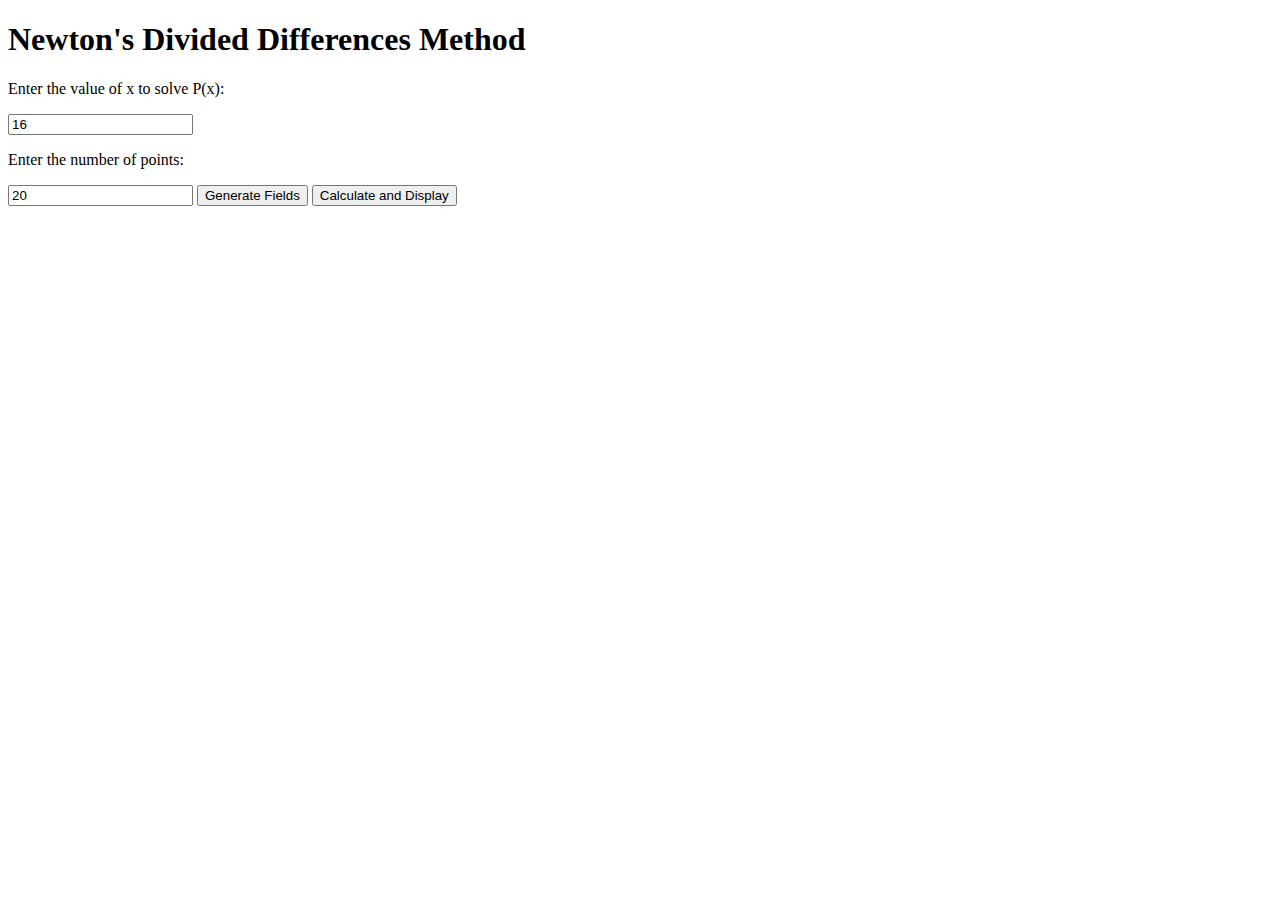
<file: index.html>
<!DOCTYPE html>
<html>
  <head>
    <meta charset="utf-8">
    <title>Newton's Divided Differences Method</title>
  </head>
  <body>
    <h1>Newton's Divided Differences Method</h1>
    
    <p>Enter the value of x to solve P(x):</p>
    <input type="number" id="xValue" value="16" step="any">
    
    <p>Enter the number of points:</p>
    <input type="number" id="pointsCount" value="20" min="2" step="1">
    
    <button onclick="generateFields()">Generate Fields</button>
    <button onclick="calculateAndDisplay()">Calculate and Display</button>
    
    <div id="pointsContainer"></div>
    
    <p id="result"></p>
    
    <p id="polynomial"></p>
    
    
    <script>
      // Pre-defined values for x and y
      let xValues = [1, 2, 3, 4, 5, 6, 7, 8, 9, 10, 11, 12, 13, 14, 15, 16, 17, 18, 19, 20];
      let yValues = [5, 10, 15, 20, 25, 30, 35, 40, 45, 50, 55, 60, 65, 70, 75, 80, 85, 90, 95, 100];
      
      function generateFields() {
        // Clear the pointsContainer
        let pointsContainer = document.getElementById("pointsContainer");
        pointsContainer.innerHTML = "";
      
        // Get the number of points from the input field
        let pointsCount = parseInt(document.getElementById("pointsCount").value.trim());
      
        // Create input fields for each point
        for (let i = 1; i <= pointsCount; i++) {
          let pointDiv = document.createElement("div");
          pointDiv.innerHTML = `
            Point ${i}: x = <input type="number" id="x${i}" step="any" value="${xValues[i-1]}">
            y = <input type="number" id="y${i}" step="any" value="${yValues[i-1]}">
          `;
          pointsContainer.appendChild(pointDiv);
        }
      }
      
      function calculate() {
        // Get the data points from the input fields
        let pointsCount = parseInt(document.getElementById("pointsCount").value.trim());
        let xArr = [], yArr = [];
        for (let i = 1; i <= pointsCount; i++) {
          let x = parseFloat(document.getElementById("x" + i).value.trim());
          let y = parseFloat(document.getElementById("y" + i).value.trim());
          xArr.push(x);
          yArr.push(y);
        }
      
        // Get the value of x to solve P(x)
        let xValue = parseFloat(document.getElementById("xValue").value.trim());
      
        // Calculate the divided differences
        let p = fArr[n-1];
    for (let i = n-2; i >= 0; i--) {
      p = fArr[i] + (xValue - xArr[i]) * p;
    }
  
    // Display the result
    document.getElementById("result").innerHTML = "P(" + xValue + ") = " + p;
    displayPolynomial(xArr, fArr);
  }
  
  function displayPolynomial(xArr, fArr) {
    let polyStr = "P(x) = ";
    let n = xArr.length;
    for (let i = 0; i < n; i++) {
      let term = "";
      if (i > 0) {
        term += "(x - " + xArr[i-1] + ")";
      }
      if (i < n-1) {
        term += " * ";
      }
      polyStr += fArr[i].toFixed(2) + term;
    }
    document.getElementById("polynomial").innerHTML = polyStr;
  }

  function calculateAndDisplay() {
  calculate();
  displayPolynomial(xArr, fArr);
}

  </script>
</file>
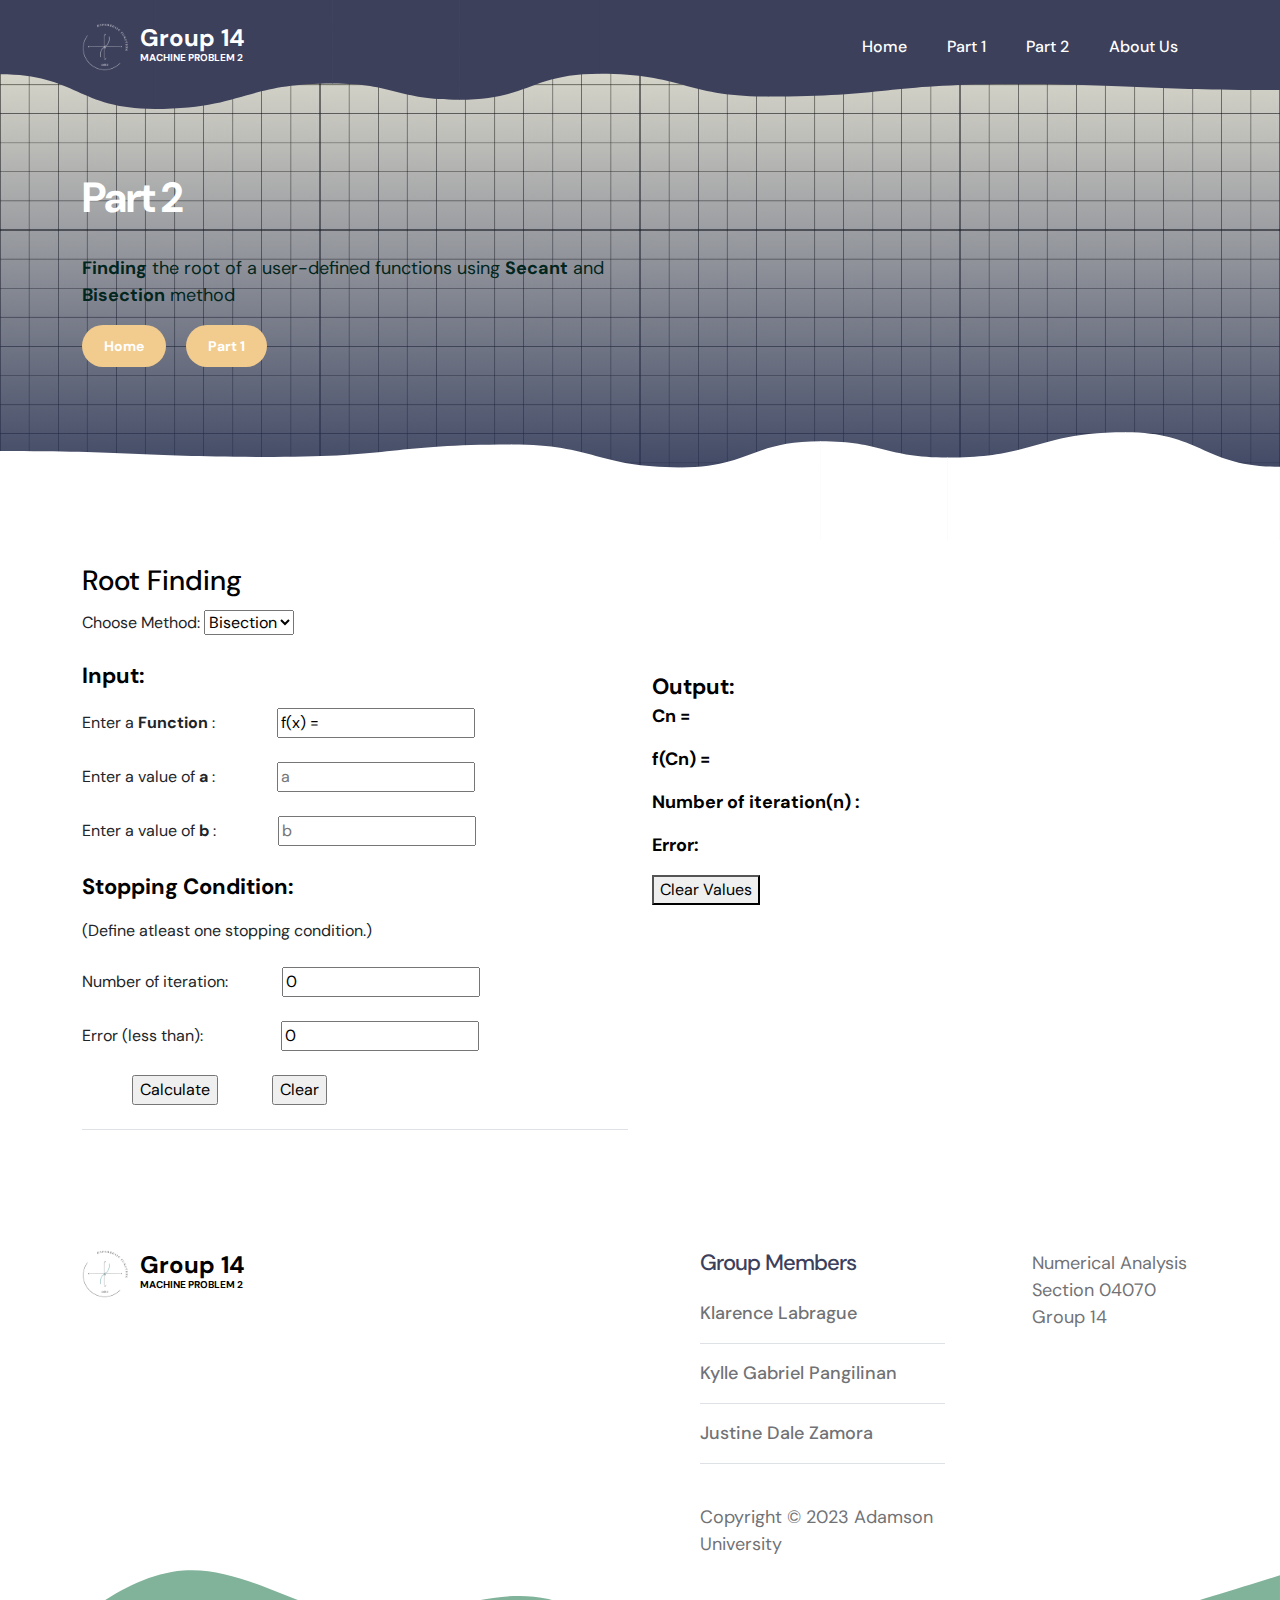
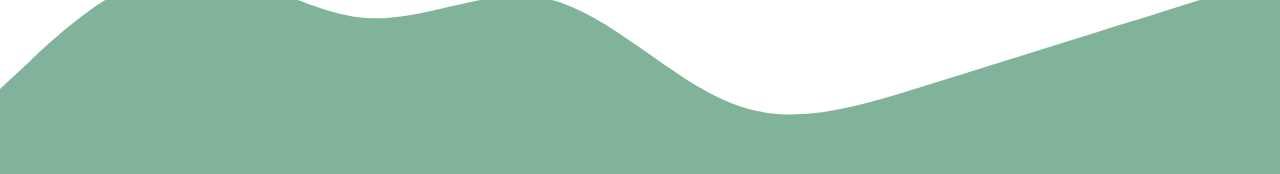
<file: part2.html>
<!doctype html>
<html lang="en">
    <head>
        <meta charset="utf-8">
        <meta name="viewport" content="width=device-width, initial-scale=1">
        <meta name="description" content="">
        <meta name="author" content="">

        <title>Part 2 | Machine Problem 2</title>
        <!-- CSS FILES -->                
        <link rel="preconnect" href="https://fonts.googleapis.com">

        <link rel="preconnect" href="https://fonts.gstatic.com" crossorigin>

        <link href="https://fonts.googleapis.com/css2?family=DM+Sans:ital,wght@0,400;0,500;0,700;1,400&display=swap" rel="stylesheet">

        <link href="css/bootstrap.min.css" rel="stylesheet">

        <link href="css/bootstrap-icons.css" rel="stylesheet">

        <link href="css/machineproblem.css" rel="stylesheet">
        
    </head>
    
    <body>
        <main>
            <nav class="navbar navbar-expand-lg">                
                <div class="container">
                    <a class="navbar-brand d-flex align-items-center" href="index.html">
                        <img src="images/logo.png" class="navbar-brand-image img-fluid" alt="Tiya Golf Club">
                        <span class="navbar-brand-text">
                            Group 14
                            <small>Machine Problem 2</small>
                        </span>
                    </a>

                    
                    <button class="navbar-toggler" type="button" data-bs-toggle="collapse" data-bs-target="#navbarNav" aria-controls="navbarNav" aria-expanded="false" aria-label="Toggle navigation">
                        <span class="navbar-toggler-icon"></span>
                    </button>
    
                    <div class="collapse navbar-collapse" id="navbarNav">
                        <ul class="navbar-nav ms-lg-auto">
                            <li class="nav-item">
                                <a class="nav-link" href="index.html#section_1">Home</a>
                            </li>
    
                            <li class="nav-item">
                                <a class="nav-link" href="part1.html">Part 1</a>
                            </li>

                            <li class="nav-item">
                                <a class="nav-link" href="part2.html">Part 2</a>
                            </li>

                            <li class="nav-item">
                                <a class="nav-link" href="index.html#section_4">About Us</a>
                            </li>

                        </ul>

                    </div>
                </div>
            </nav>
            

            <section class="hero-section hero-50 d-flex justify-content-center align-items-center" id="section_1">

                <div class="section-overlay"></div>

                <svg viewBox="0 0 1962 178" xmlns="http://www.w3.org/2000/svg" xmlns:xlink="http://www.w3.org/1999/xlink"><path fill="#3D405B" d="M 0 114 C 118.5 114 118.5 167 237 167 L 237 167 L 237 0 L 0 0 Z" stroke-width="0"></path> <path fill="#3D405B" d="M 236 167 C 373 167 373 128 510 128 L 510 128 L 510 0 L 236 0 Z" stroke-width="0"></path> <path fill="#3D405B" d="M 509 128 C 607 128 607 153 705 153 L 705 153 L 705 0 L 509 0 Z" stroke-width="0"></path><path fill="#3D405B" d="M 704 153 C 812 153 812 113 920 113 L 920 113 L 920 0 L 704 0 Z" stroke-width="0"></path><path fill="#3D405B" d="M 919 113 C 1048.5 113 1048.5 148 1178 148 L 1178 148 L 1178 0 L 919 0 Z" stroke-width="0"></path><path fill="#3D405B" d="M 1177 148 C 1359.5 148 1359.5 129 1542 129 L 1542 129 L 1542 0 L 1177 0 Z" stroke-width="0"></path><path fill="#3D405B" d="M 1541 129 C 1751.5 129 1751.5 138 1962 138 L 1962 138 L 1962 0 L 1541 0 Z" stroke-width="0"></path></svg>

                <div class="container">
                    <div class="row">

                        <div class="col-lg-6 col-12">

                            <h1 class="text-white mb-4 pb-2">Part 2</h1>
                            <p style=" color: rgb(2, 38, 30);"><strong>Finding</strong> the root of a user-defined functions using <strong>Secant</strong> and <strong>Bisection</strong> method</p>
                            <a href="index.html" class="btn custom-btn smoothscroll me-3">Home</a>
                            <a href="part1.html" class="btn custom-btn smoothscroll me-3 button">Part 1</a>
                        </div>
                        

                    </div>
                </div>

                <svg viewBox="0 0 1962 178" xmlns="http://www.w3.org/2000/svg" xmlns:xlink="http://www.w3.org/1999/xlink"><path fill="#ffffff" d="M 0 114 C 118.5 114 118.5 167 237 167 L 237 167 L 237 0 L 0 0 Z" stroke-width="0"></path> <path fill="#ffffff" d="M 236 167 C 373 167 373 128 510 128 L 510 128 L 510 0 L 236 0 Z" stroke-width="0"></path> <path fill="#ffffff" d="M 509 128 C 607 128 607 153 705 153 L 705 153 L 705 0 L 509 0 Z" stroke-width="0"></path><path fill="#ffffff" d="M 704 153 C 812 153 812 113 920 113 L 920 113 L 920 0 L 704 0 Z" stroke-width="0"></path><path fill="#ffffff" d="M 919 113 C 1048.5 113 1048.5 148 1178 148 L 1178 148 L 1178 0 L 919 0 Z" stroke-width="0"></path><path fill="#ffffff" d="M 1177 148 C 1359.5 148 1359.5 129 1542 129 L 1542 129 L 1542 0 L 1177 0 Z" stroke-width="0"></path><path fill="#ffffff" d="M 1541 129 C 1751.5 129 1751.5 138 1962 138 L 1962 138 L 1962 0 L 1541 0 Z" stroke-width="0"></path></svg>
            </section>


            <section class="events-section section-padding" id="section_2">
                <div class="container">
                    <div class="row">
                        <div class="col-lg-6 col-12 mb-5 mb-lg-0">
                            <div class="custom-block-image-wrap">
                                
                            </div>

                            <div class="custom-block-info">
                                <a href="event-detail.html" class="events-title mb-2 highlight">Root Finding</a>
                                <br/> 

                                <label for="change">Choose Method:</label>

                                    <select name="change" id="change">
                                    <option value="bisection">Bisection</option>
                                    <option value="secant">Secant</option>
                                    </select>
                                <br/>
                                <br/>
                                <p class="input bigger-text highlight"> Input:</p>
                                <form action="/action_page.php">
                                    Enter a <span id="textFunction"> Function </span>: &nbsp
                                    <input type="text" id="functioninput" class="input-field" name="functioninput" value="f(x) = " placeholder="f(x) = "><br><br>
                                    Enter a value of <span id="textA"> a </span>: &nbsp
                                    <input type="text" id="ainput" class="input-field" name="ainput" onkeypress="return inputNumber(event)" placeholder="a"><br><br>
                                    Enter a value of <span id="textB"> b </span>: &nbsp
                                    <input type="text" id="binput" class="input-field" name="binput" onkeypress="return inputNumber(event)" placeholder="b"><br><br>

                                    <p class="bigger-text highlight">Stopping Condition: </p>
                                    (Define atleast one stopping condition.) <br><br>
                                    Number of iteration:
                                    <input type="text" id="iteration" class="input-field" name="iteration" onkeypress="return inputNumber(event)" value="0" placeholder="n"><br><br>
                                    Error (less than): &nbsp &nbsp &nbsp
                                    <input type="text" id="error" class="input-field" name="error" onkeypress="return inputNumber(event)" value="0" placeholder="ϵ"><br><br>
                                    <input type="button" class="input-field" value="Calculate" onclick="Calculate()">
                                    <input type="button" class="input-field" value="Clear" onclick="Reset()">
                                  </form>

                                <div class="border-top mt-4 pt-3">
                                    <div class="d-flex flex-wrap align-items-center mb-1">                   
                                    </div>
                                    <div class="d-flex flex-wrap align-items-center">   
                                    </div>
                                </div>
                            </div>
                        </div>

                        <div class="col-lg-6 col-12">
                            <div class="custom-block-info">
                                <br/>
                                <br/>
                                <br/>
                                <br/>
                                <br/>
                                <a href="event-detail.html" class="bigger-text highlight">Output:</a>
                                <br/>
                                <p id="valueC" class="output highlight">Cn = </p>
                                <p id="outputFunction" class="output highlight">f(Cn) = </p> 
                                <p id="valueN" class="output highlight">Number of iteration(n) : </p>
                                <p id="valueE" class="output highlight">Error: </p>
                                <button onclick="clearValues()">Clear Values</button>

                            </div>
                        </div>

                    </div>
                </div>
            </section>
        </main>

        <footer class="site-footer">
            <div class="container">
                <div class="row">
                    <div class="col-lg-6 col-12 me-auto mb-5 mb-lg-0">
                        <a class="navbar-brand d-flex align-items-center" href="index.html">
                            <img src="images/logo.png" class="navbar-brand-image img-fluid" alt="">
                            <span class="navbar-brand-text">
                                Group 14
                                <small>Machine Problem 2</small>
                            </span>
                        </a>
                    </div>
                    <!-- Group Member Names -->
                    <div class="col-lg-3 col-12">
                        <h5 class="site-footer-title mb-4">Group Members</h5>

                        <p class="d-flex border-bottom pb-3 mb-3 me-lg-3">
                            <span>Klarence Labrague</span>
                        </p>
                        <p class="d-flex border-bottom pb-3 mb-3 me-lg-3">
                            <span>Kylle Gabriel Pangilinan</span>
                        </p>
                        <p class="d-flex border-bottom pb-3 mb-3 me-lg-3">
                            <span>Justine Dale Zamora</span>
                        </p>
                        <br>
                        <p class="copyright-text">Copyright © 2023 Adamson University  </p>
                    </div>
                        <div class="col-lg-2 col-12 ms-auto">
                            <p class="copyright-text"> Numerical Analysis <a rel="nofollow"  target="_blank">Section 04070 <br> Group 14</a></p>
                        </div>
                </div>
            </div>
            <svg xmlns="http://www.w3.org/2000/svg" viewBox="0 0 1440 320"><path fill="#81B29A" fill-opacity="1" d="M0,224L34.3,192C68.6,160,137,96,206,90.7C274.3,85,343,139,411,144C480,149,549,107,617,122.7C685.7,139,754,213,823,240C891.4,267,960,245,1029,224C1097.1,203,1166,181,1234,160C1302.9,139,1371,117,1406,106.7L1440,96L1440,320L1405.7,320C1371.4,320,1303,320,1234,320C1165.7,320,1097,320,1029,320C960,320,891,320,823,320C754.3,320,686,320,617,320C548.6,320,480,320,411,320C342.9,320,274,320,206,320C137.1,320,69,320,34,320L0,320Z"></path></svg>
        </footer>

        <!-- JAVASCRIPT FILES -->
        <script src="js/jquery.min.js"></script>
        <script src="js/bootstrap.bundle.min.js"></script>
        <script src="js/jquery.sticky.js"></script>
        <script src="js/custom.js"></script>
        <script src="js/math.js" type="text/javascript"></script>
        <script src="part2.js" type="text/javascript"></script>
    </body>
</html>
</file>
<file: css/machineproblem.css>
/*---------------------------------------
  CUSTOM PROPERTIES ( VARIABLES )             
-----------------------------------------*/
:root {
  --white-color:                  #ffffff;
  --primary-color:                #81B29A;
  --secondary-color:              #3D405B;
  --section-bg-color:             #F4F1DE;
  --custom-btn-bg-color:          #F2CC8F;
  --custom-btn-bg-hover-color:    #E07A5F;
  --dark-color:                   #000000;
  --p-color:                      #717275;
  --link-hover-color:             #F2CC8F;

  --body-font-family:             'DM Sans', sans-serif;

  --h1-font-size:                 42px;
  --h2-font-size:                 36px;
  --h3-font-size:                 28px;
  --h4-font-size:                 24px;
  --h5-font-size:                 22px;
  --h6-font-size:                 20px;
  --p-font-size:                  18px;
  --menu-font-size:               16px;
  --btn-font-size:                14px;

  --border-radius-large:          100px;
  --border-radius-medium:         20px;
  --border-radius-small:          10px;

  --font-weight-normal:           400;
  --font-weight-medium:           500;
  --font-weight-bold:             700;
}

body {
  background-color: var(--white-color);
  font-family: var(--body-font-family); 
}


/*---------------------------------------
  TYPOGRAPHY               
-----------------------------------------*/

h2,
h3,
h4,
h5,
h6 {
  color: var(--dark-color);
}

h1,
h2,
h3,
h4,
h5,
h6 {
  font-weight: var(--font-weight-medium);
  letter-spacing: -1px;
}

h1 {
  font-size: var(--h1-font-size);
  font-weight: var(--font-weight-bold);
}

h2 {
  font-size: var(--h2-font-size);
  font-weight: var(--font-weight-bold);
}

h3 {
  font-size: var(--h3-font-size);
}

h4 {
  font-size: var(--h4-font-size);
}

h5 {
  font-size: var(--h5-font-size);
}

h6 {
  font-size: var(--h6-font-size);
}

p {
  color: var(--p-color);
  font-size: var(--p-font-size);
  font-weight: var(--font-weight-normal);
}

ul li {
  color: var(--p-color);
  font-size: var(--p-font-size);
  font-weight: var(--font-weight-normal);
}
/*--------------------------------------*/
a, 
button {
  touch-action: manipulation;
  transition: all 0.3s;
}

a {
  display: inline-block;
  color: var(--secondary-color);
  text-decoration: none;
}

a:hover {
  color: var(--link-hover-color);
}

b,
strong {
  font-weight: var(--font-weight-bold);
}

.input .output{
  color: black;
}

.input-field{
  margin-left: 50px;
}

.highlight{
  color: black;
}

.button{
}

#outputWithDec{
  color: black;
  font-weight: bolder;
}

.output{
  color: black;
}

.highlight{
  font-weight: bold;
}

/*--------------------------------------*/

span{
  font-weight: bold;
}

.bigger-text{
  font-size: 22px;
}
























/*---------------------------------------
  SECTION               
-----------------------------------------*/
.section-bg {
  background-color: var(--section-bg-color);
}

.section-padding {
  padding-top: 100px;
  padding-bottom: 100px;
}

.section-overlay {
  content: "";
  background: rgba(0, 0, 0, 0) linear-gradient(rgba(39, 48, 83, 0.01) 0%, rgb(39, 48, 83) 100%) repeat scroll 0% 0%;
  position: absolute;
  top: 0;
  right: 0;
  bottom: 0;
  left: 0;
}

::selection {
  background-color: var(--primary-color);
  color: var(--white-color);
}


/*---------------------------------------
  ANIMATED HEADLINE               
-----------------------------------------*/
.cd-words-wrapper {
  display: inline-block;
  position: relative;
  text-align: left;
}

.cd-words-wrapper b {
  color: var(--link-hover-color);
  display: inline-block;
  position: absolute;
  white-space: nowrap;
  left: 0;
  top: 0;
}

.cd-words-wrapper b.is-visible {
  position: relative;
}

.no-js .cd-words-wrapper b {
  opacity: 0;
}

.no-js .cd-words-wrapper b.is-visible {
  opacity: 1;
}

.cd-headline.rotate-1 .cd-words-wrapper {
  -webkit-perspective: 300px;
  -moz-perspective: 300px;
  perspective: 300px;
}
.cd-headline.rotate-1 b {
  opacity: 0;
  -webkit-transform-origin: 50% 100%;
  -moz-transform-origin: 50% 100%;
  -ms-transform-origin: 50% 100%;
  -o-transform-origin: 50% 100%;
  transform-origin: 50% 100%;
  -webkit-transform: rotateX(180deg);
  -moz-transform: rotateX(180deg);
  -ms-transform: rotateX(180deg);
  -o-transform: rotateX(180deg);
  transform: rotateX(180deg);
}
.cd-headline.rotate-1 b.is-visible {
  opacity: 1;
  -webkit-transform: rotateX(0deg);
  -moz-transform: rotateX(0deg);
  -ms-transform: rotateX(0deg);
  -o-transform: rotateX(0deg);
  transform: rotateX(0deg);
  -webkit-animation: cd-rotate-1-in 1.2s;
  -moz-animation: cd-rotate-1-in 1.2s;
  animation: cd-rotate-1-in 1.2s;
}
.cd-headline.rotate-1 b.is-hidden {
  -webkit-transform: rotateX(180deg);
  -moz-transform: rotateX(180deg);
  -ms-transform: rotateX(180deg);
  -o-transform: rotateX(180deg);
  transform: rotateX(180deg);
  -webkit-animation: cd-rotate-1-out 1.2s;
  -moz-animation: cd-rotate-1-out 1.2s;
  animation: cd-rotate-1-out 1.2s;
}

@-webkit-keyframes cd-rotate-1-in {
  0% {
    -webkit-transform: rotateX(180deg);
    opacity: 0;
  }
  35% {
    -webkit-transform: rotateX(120deg);
    opacity: 0;
  }
  65% {
    opacity: 0;
  }
  100% {
    -webkit-transform: rotateX(360deg);
    opacity: 1;
  }
}
@-moz-keyframes cd-rotate-1-in {
  0% {
    -moz-transform: rotateX(180deg);
    opacity: 0;
  }
  35% {
    -moz-transform: rotateX(120deg);
    opacity: 0;
  }
  65% {
    opacity: 0;
  }
  100% {
    -moz-transform: rotateX(360deg);
    opacity: 1;
  }
}
@keyframes cd-rotate-1-in {
  0% {
    -webkit-transform: rotateX(180deg);
    -moz-transform: rotateX(180deg);
    -ms-transform: rotateX(180deg);
    -o-transform: rotateX(180deg);
    transform: rotateX(180deg);
    opacity: 0;
  }
  35% {
    -webkit-transform: rotateX(120deg);
    -moz-transform: rotateX(120deg);
    -ms-transform: rotateX(120deg);
    -o-transform: rotateX(120deg);
    transform: rotateX(120deg);
    opacity: 0;
  }
  65% {
    opacity: 0;
  }
  100% {
    -webkit-transform: rotateX(360deg);
    -moz-transform: rotateX(360deg);
    -ms-transform: rotateX(360deg);
    -o-transform: rotateX(360deg);
    transform: rotateX(360deg);
    opacity: 1;
  }
}
@-webkit-keyframes cd-rotate-1-out {
  0% {
    -webkit-transform: rotateX(0deg);
    opacity: 1;
  }
  35% {
    -webkit-transform: rotateX(-40deg);
    opacity: 1;
  }
  65% {
    opacity: 0;
  }
  100% {
    -webkit-transform: rotateX(180deg);
    opacity: 0;
  }
}
@-moz-keyframes cd-rotate-1-out {
  0% {
    -moz-transform: rotateX(0deg);
    opacity: 1;
  }
  35% {
    -moz-transform: rotateX(-40deg);
    opacity: 1;
  }
  65% {
    opacity: 0;
  }
  100% {
    -moz-transform: rotateX(180deg);
    opacity: 0;
  }
}
@keyframes cd-rotate-1-out {
  0% {
    -webkit-transform: rotateX(0deg);
    -moz-transform: rotateX(0deg);
    -ms-transform: rotateX(0deg);
    -o-transform: rotateX(0deg);
    transform: rotateX(0deg);
    opacity: 1;
  }
  35% {
    -webkit-transform: rotateX(-40deg);
    -moz-transform: rotateX(-40deg);
    -ms-transform: rotateX(-40deg);
    -o-transform: rotateX(-40deg);
    transform: rotateX(-40deg);
    opacity: 1;
  }
  65% {
    opacity: 0;
  }
  100% {
    -webkit-transform: rotateX(180deg);
    -moz-transform: rotateX(180deg);
    -ms-transform: rotateX(180deg);
    -o-transform: rotateX(180deg);
    transform: rotateX(180deg);
    opacity: 0;
  }
}


/*---------------------------------------
  CUSTOM BUTTON               
-----------------------------------------*/
.custom-btn {
  background: var(--custom-btn-bg-color);
  border: 2px solid transparent;
  border-radius: var(--border-radius-large);
  color: var(--white-color);
  font-size: var(--btn-font-size);
  font-weight: var(--font-weight-bold);
  line-height: normal;
  transition: all 0.3s;
  padding: 10px 20px;
  clear: both;
}

.custom-btn:hover {
  background: var(--custom-btn-bg-hover-color);
  color: var(--white-color);
}

.custom-border-btn {
  background: transparent;
  border: 2px solid var(--custom-btn-bg-color);
  color: var(--custom-btn-bg-color);
}

.custom-border-btn:hover {
  background: var(--custom-btn-bg-color);
  border-color: transparent;
  color: var(--white-color);
}

.custom-btn-bg-white {
  border-color: var(--white-color);
  color: var(--white-color);
}

.custom-btn-group .link {
  color: var(--white-color);
  font-weight: var(--font-weight-medium);
}

.custom-btn-group .link:hover {
  color: var(--link-hover-color);
}


/*---------------------------------------
  NAVIGATION BAR & OFFCANVAS              
-----------------------------------------*/
.offcanvas {
  background-color: var(--primary-color);
  padding: 30px;
}

.offcanvas.offcanvas-end {
  border-left: 0;
}

.offcanvas-header .btn-close {
  transition: all 0.3s;
}

.offcanvas-header .btn-close:hover {
  transform: rotate(180deg);
}

.offcanvas svg {
  position: absolute;
  bottom: 0;
  right: 0;
  left: 0;
}

.sticky-wrapper {
  position: absolute;
  top: 0;
  right: 0;
  left: 0;
}

.sticky-wrapper.is-sticky .navbar {
  background-color: rgb(61 64 91);
}

.navbar {
  background: transparent;
  z-index: 99;
  padding-top: 15px;
  padding-bottom: 15px;
}

.navbar-brand,
.navbar-brand:hover {
  font-size: var(--h4-font-size);
  font-weight: var(--font-weight-bold);
  display: block;
  color: var(--dark-color);
  max-width: 48px;
}

.navbar .navbar-brand,
.navbar .navbar-brand:hover {
  color: var(--white-color);
}

.navbar .navbar-brand-image {
  filter: brightness(0) invert(1);
}

.navbar-brand-image {
  width: 48px;
  height: 48px;
}

.navbar-brand-text {
  line-height: normal;
  margin-left: 10px;
  position: relative;
  bottom: 5px;
}

.navbar-brand-text small {
  display: block;
  font-size: 10px;
  line-height: 1;
  text-transform: uppercase;
}

.navbar-expand-lg .navbar-nav .nav-link {
  border-radius: var(--border-radius-large);
  margin: 10px;
  padding: 10px;
}

.navbar-nav .nav-link {
  display: inline-block;
  color: var(--white-color);
  font-size: var(--menu-font-size);
  font-weight: var(--font-weight-medium);
  padding-top: 15px;
  padding-bottom: 15px;
}

.navbar-nav .nav-link.active, 
.navbar-nav .nav-link:hover {
  color: var(--link-hover-color);
}

.navbar .dropdown-menu {
  background: var(--white-color);
  box-shadow: 0 1rem 3rem rgba(0,0,0,.175);
  border: 0;
  display: inherit;
  opacity: 0;
  min-width: 9rem;
  margin-top: 20px;
  padding: 13px 0 10px 0;
  transition: all 0.3s;
  pointer-events: none;
}

.navbar .dropdown-menu::before {
  content: "";
  width: 0;
  height: 0;
  border-left: 20px solid transparent;
  border-right: 20px solid transparent;
  border-bottom: 15px solid var(--white-color);
  position: absolute;
  top: -10px;
  left: 10px;
}

.navbar .dropdown-item {
  display: inline-block;
  color: var(--p-color);
  font-size: var(--menu-font-size);
  font-weight: var(--font-weight-medium);
  position: relative;
}

.navbar .dropdown-item.active, 
.navbar .dropdown-item:active,
.navbar .dropdown-item:focus, 
.navbar .dropdown-item:hover {
  background: transparent;
  color: var(--link-hover-color);
}

.navbar .dropdown-toggle::after {
  content: "\f282";
  display: inline-block;
  font-family: bootstrap-icons !important;
  font-size: var(--copyright-font-size);
  font-style: normal;
  font-weight: normal !important;
  font-variant: normal;
  text-transform: none;
  line-height: 1;
  vertical-align: -.125em;
  -webkit-font-smoothing: antialiased;
  -moz-osx-font-smoothing: grayscale;
  position: relative;
  left: 2px;
  border: 0;
}

@media screen and (min-width: 992px) {
  .navbar .dropdown:hover .dropdown-menu {
    opacity: 1;
    margin-top: 0;
    pointer-events: auto;
  }
}

.navbar-toggler {
  border: 0;
  padding: 0;
  cursor: pointer;
  margin: 0;
  width: 30px;
  height: 35px;
  outline: none;
}

.navbar-toggler:focus {
  outline: none;
  box-shadow: none;
}

.navbar-toggler[aria-expanded="true"] .navbar-toggler-icon {
  background: transparent;
}

.navbar-toggler[aria-expanded="true"] .navbar-toggler-icon:before,
.navbar-toggler[aria-expanded="true"] .navbar-toggler-icon:after {
  transition: top 300ms 50ms ease, -webkit-transform 300ms 350ms ease;
  transition: top 300ms 50ms ease, transform 300ms 350ms ease;
  transition: top 300ms 50ms ease, transform 300ms 350ms ease, -webkit-transform 300ms 350ms ease;
  top: 0;
}

.navbar-toggler[aria-expanded="true"] .navbar-toggler-icon:before {
  transform: rotate(45deg);
}

.navbar-toggler[aria-expanded="true"] .navbar-toggler-icon:after {
  transform: rotate(-45deg);
}

.navbar-toggler .navbar-toggler-icon {
  background: var(--white-color);
  transition: background 10ms 300ms ease;
  display: block;
  width: 30px;
  height: 2px;
  position: relative;
}

.navbar-toggler .navbar-toggler-icon:before,
.navbar-toggler .navbar-toggler-icon:after {
  transition: top 300ms 350ms ease, -webkit-transform 300ms 50ms ease;
  transition: top 300ms 350ms ease, transform 300ms 50ms ease;
  transition: top 300ms 350ms ease, transform 300ms 50ms ease, -webkit-transform 300ms 50ms ease;
  position: absolute;
  right: 0;
  left: 0;
  background: var(--white-color);
  width: 30px;
  height: 2px;
  content: '';
}

.navbar-toggler .navbar-toggler-icon::before {
  top: -8px;
}

.navbar-toggler .navbar-toggler-icon::after {
  top: 8px;
}


/*---------------------------------------
  HERO        
-----------------------------------------*/
.hero-section {
  background-image: url('../images/bg.jpg');
  background-repeat: no-repeat;
  background-size: cover;
  background-position: center;
  position: relative;
  padding-top: 100px;
  padding-bottom: 100px;
  height: 100vh;
  min-height: 670px;
  margin-bottom: -90px;
}

.hero-50 {
  height: auto;
  min-height: 540px;
  margin-bottom: -100px;
}

.hero-50 .container + svg {
  transform: rotate(180deg);
}

.hero-section .ratio {
  border-radius: var(--border-radius-medium);
  overflow: hidden;
}

.hero-section svg {
  position: absolute;
  right: 0;
  left: 0;
}

.hero-section > svg {
  top: 0;
}

.hero-section .container + svg {
  top: auto;
  bottom: -1px;
}

.hero-section .row {
  position: relative;
  z-index: 22;
}


/*---------------------------------------
  BACKGROUND IMAGE SECTION        
-----------------------------------------*/
.section-bg-image {
  background-image: url('../images/frederik-rosar-NDSZcCfnsbY-unsplash.jpg');
  background-repeat: no-repeat;
  background-size: cover;
  background-position: center;
  position: relative;
  margin-bottom: -70px;
}

.section-bg-image .container + svg {
  transform: rotate(180deg);
  position: relative;
  bottom: -1px;
}

.section-bg-image-block {
  backdrop-filter: blur(5px) saturate(180%);
  -webkit-backdrop-filter: blur(5px) saturate(180%);
  background-color: rgba(255, 255, 255, 0.75);
  border-radius: var(--border-radius-medium);
  border: 1px solid rgba(209, 213, 219, 0.3);
  border-radius: var(--border-radius-medium);
  padding: 50px;
}

.section-bg-image-block .input-group {
  background-color: var(--white-color);
  border-radius: var(--border-radius-large);
  padding: 10px 15px;
}

.section-bg-image-block .input-group-text {
  background-color: transparent;
  border: 0;
}

.section-bg-image-block input[type="email"] {
  border: 0;
  box-shadow: none;
  margin-bottom: 0;
  padding-left: 0;
}

.section-bg-image-block button[type="submit"] {
  background-color: var(--primary-color);
  border: 0;
  border-radius: var(--border-radius-large) !important;
  color: var(--white-color);
  max-width: 150px;
}


/*---------------------------------------
  ABOUT SECTOIN              
-----------------------------------------*/
.about-section {
  padding-bottom: 70px;
}

.member-block-image-wrap {
  border-radius: var(--border-radius-medium);
  position: relative;
  overflow: hidden;
}

.member-block-image-wrap:hover .member-block-image {
  transform: scale(1.2);
}

.member-block-image-wrap:hover .social-icon {
  opacity: 1;
}

.member-block-image-wrap .social-icon {
  background-color: var(--white-color);
  border-radius: var(--border-radius-large);
  position: absolute;
  top: 50%;
  left: 50%;
  transform: translate(-50%, -50%);
  opacity: 0;
  transition: all 0.5s;
  padding: 15px 20px;
  width: auto;
}

.member-block-image {
  transition: all 0.3s;
}

.member-block-info {
  padding: 10px;
}

.member-block-info h4,
.member-block-info p {
  margin-bottom: 0;
}


/*---------------------------------------
  CUSTOM BLOCK              
-----------------------------------------*/
.custom-block {
  border-radius: var(--border-radius-medium);
  position: relative;
  overflow: hidden;
  padding: 30px 20px;
}

.custom-block-bg {
  background: var(--white-color);
}

.custom-block-date-wrap {
  background-color: var(--primary-color);
  border-radius: var(--border-radius-medium);
  text-align: center;
  padding: 20px 30px;
}

.custom-block-date {
  font-size: var(--h1-font-size);
}

.custom-block-image-wrap {
  border-radius: var(--border-radius-medium);
  position: relative;
  overflow: hidden;
}

.custom-block-image-wrap:hover .custom-block-image {
  transform: scale(1.2);
}

.custom-block-image-wrap:hover .custom-block-icon {
  opacity: 1;
}

.custom-block-image {
  transition: all 0.3s;
}

.custom-block-image-wrap .custom-block-date-wrap,
.custom-block-image-wrap .custom-btn-wrap {
  position: absolute;
  bottom: 0;
}

.custom-block-image-wrap .custom-block-date-wrap {
  border-radius: 0;
  left: 0;
  width: 50%;
  padding: 12.30px 20px;
}

.custom-block-image-wrap .custom-btn-wrap {
  right: 0;
  width: 50%;
}

.custom-block-image-wrap .custom-btn  {
  border-radius: 0;
  display: block;
  padding: 15px 20px;
}

.custom-block-info {
  padding-top: 10px;
}

.custom-block-image-wrap + .custom-block-info {
  padding-top: 20px;
}

.custom-block-span {
  color: var(--secondary-color);
  font-weight: var(--font-weight-bold);
  min-width: 110px;
  margin-right: 10px;
}

.custom-block-icon {
  background: var(--custom-btn-bg-color);
  border-radius: var(--border-radius-large);
  color: var(--white-color);
  width: 60px;
  height: 60px;
  line-height: 60px;
  text-align: center;
  font-size: var(--h3-font-size);
  position: absolute;
  top: 50%;
  left: 50%;
  transform: translate(-50%, -50%);
  opacity: 0;
  transition: all 0.5s;
}

.custom-block-icon:hover {
  background: var(--custom-btn-bg-hover-color);
  color: var(--white-color);
}


/*---------------------------------------
  EVENTS SECTION            
-----------------------------------------*/
.events-section.section-bg .container > .row {
  margin-right: 5px;
  margin-left: 5px;
}

.events-section.section-bg .container > .row .row {
  margin: auto;
}

.events-listing-section {
  margin-bottom: 100px;
}

.events-detail-section .custom-block-info {
  padding: 40px 60px;
}

.events-detail-info {
  background-color: var(--section-bg-color);
  border-radius: var(--border-radius-medium);
  padding: 50px 25px;
}

.events-title {
  font-size: var(--h3-font-size);
  font-weight: var(--font-weight-medium);
}


/*---------------------------------------
  MEMBERSHIP SECTION            
-----------------------------------------*/
.membership-section .container {
  position: relative;
  z-index: 2;
}

.table-responsive {
  border-radius: var(--border-radius-medium);
}

.table-responsive tbody, 
.table-responsive td, 
.table-responsive tfoot, 
.table-responsive th, 
.table-responsive thead, 
.table-responsive tr {
  border: 0;
}

.table-responsive thead tr {
  background-color: var(--secondary-color);
  color: var(--white-color);
}

.table-responsive thead th {
  padding: 22px 16px !important;
}

.table-responsive tbody tr:nth-child(even) {
  background-color: var(--section-bg-color);
}

.table>:not(caption)>*>* {
  padding: 18px 16px;
}

.table-responsive .bi-check-circle-fill {
  color: var(--primary-color);
}

.table-responsive .bi-x-circle-fill {
  color: var(--custom-btn-bg-hover-color);
}

.membership-form {
  background-color: var(--secondary-color);
  border-radius: var(--border-radius-medium);
  padding: 35px;
}

.membership-form .form-floating>textarea {
  border-radius: var(--border-radius-medium);
  height: 100px;
}


/*---------------------------------------
  CONTACT               
-----------------------------------------*/
.contact-form .form-floating>textarea {
  border-radius: var(--border-radius-medium);
  height: 120px;
}

.contact-info {
  position: relative;
}

.contact-info-item {
  background: var(--secondary-color);
  border-radius: var(--border-radius-medium);
  position: absolute;
  overflow: hidden;
  top: 50%;
  left: 50%;
  transform: translate(-50%, -50%);
  text-align: center;
}

.contact-info-body {
  padding: 20px 30px;
}

.contact-info-body strong,
.contact-info-item a {
  color: var(--white-color);
}

.contact-info-footer {
  background-color: var(--custom-btn-bg-hover-color);
  padding: 10px 20px;
  transition: all 0.3s;
}

.contact-info-footer:hover {
  background-color: var(--custom-btn-bg-color);
}

.contact-info-footer a {
  display: block;
  font-weight: var(--font-weight-bold);
}


/*---------------------------------------
  SITE FOOTER            
-----------------------------------------*/
.site-footer {
  position: relative;
  padding-bottom: 200px;
}

.site-footer .container {
  position: relative;
  z-index: 2;
}

.site-footer svg {
  position: absolute;
  bottom: 0;
  right: 0;
  left: 0;
  pointer-events: none;
}

.site-footer-title {
  color: var(--secondary-color);
}

.site-footer p span {
  font-weight: var(--font-weight-medium);
  margin-right: auto;
}


/*---------------------------------------
  CUSTOM FORM               
-----------------------------------------*/
.custom-form .form-control {
  border-radius: var(--border-radius-large);
  border-width: 2px;
  box-shadow: none;
  color: var(--p-color);
  margin-bottom: 20px;
  padding: 10px;
  padding-left: 20px;
  outline: none;
}

.custom-form .form-control:focus,
.custom-form .form-control:hover {
  border-color: var(--dark-color);
}

.form-floating>label {
  padding-left: 20px;
}

.custom-form button[type="submit"] {
  background: var(--custom-btn-bg-color);
  border: none;
  border-radius: var(--border-radius-large);
  color: var(--white-color);
  font-size: var(--p-font-size);
  font-weight: var(--font-weight-medium);
  transition: all 0.3s;
  margin-bottom: 0;
  padding-left: 10px;
}

.custom-form button[type="submit"]:hover,
.custom-form button[type="submit"]:focus {
  background: var(--custom-btn-bg-hover-color);
  border-color: transparent;
}

.header-form {
  position: relative;
}

.header-form .form-control {
  padding-left: 42px;
}

.header-form-icon {
  width: 24px;
  position: absolute;
  top: 0;
  margin: 12px;
  margin-left: 15px;
}


/*---------------------------------------
  SOCIAL ICON               
-----------------------------------------*/
.social-icon {
  margin: 0;
  padding: 0;
}

.social-icon-item {
  list-style: none;
  display: inline-block;
  vertical-align: top;
}

.social-icon-link {
  background: var(--secondary-color);
  border-radius: var(--border-radius-large);
  color: var(--white-color);
  font-size: var(--btn-font-size);
  display: block;
  margin-right: 5px;
  text-align: center;
  width: 35px;
  height: 35px;
  line-height: 36px;
  transition: background 0.2s, color 0.2s;
}

.social-icon-link:hover {
  background: var(--primary-color);
  color: var(--white-color);
}


/*---------------------------------------
  RESPONSIVE STYLES               
-----------------------------------------*/
@media screen and (max-width: 991px) {
  h1 {
    font-size: 36px;
  }

  h2 {
    font-size: 28px;
  }

  h3 {
    font-size: 22px;
  }

  h4 {
    font-size: 20px;
  }

  h5 {
    font-size: 18px;
  }

  h6 {
    font-size: 16px;
  }

  .section-padding {
    padding-top: 50px;
    padding-bottom: 50px;
  }
  
  .navbar {
    background-color: var(--secondary-color);
  }

  .navbar-nav .dropdown-menu {
    position: relative;
    left: 10px;
    opacity: 1;
    pointer-events: auto;
    max-width: 155px;
    margin-top: 15px;
    margin-bottom: 15px;
  }

  .navbar-expand-lg .navbar-nav {
    padding-top: 15px;
    padding-bottom: 10px;
  }

  .navbar-expand-lg .navbar-nav .nav-link {
    margin: 5px;
    padding: 0;
  }

  .hero-section {
    position: relative;
    top: 82px;
    margin-bottom: 82px;
  }

  .events-listing-section {
    margin-bottom: 50px;
  }

  .events-detail-section .custom-block-info {
    padding: 40px;
  }

  .events-detail-info {
    padding: 35px 25px;
  }

  .contact-info-item {
    width: 60%;
  }

  .events-detail-section .contact-info-item {
    width: 70%;
  }

  .section-bg-image {
    margin-bottom: 0;
  }

  .section-bg-image-block {
    padding: 30px;
  }

  .site-footer {
    padding-top: 20px;
    padding-bottom: 100px;
  }
}

@media screen and (max-width: 480px) {
  .navbar-brand {
    font-size: var(--p-font-size);
  }

  .navbar-brand-icon {
    width: 30px;
    height: 30px;
  }

  .navbar-brand-icon::after {
    top: 5px;
  }

  .section-bg-image-block {
    padding: 30px;
  }

  .contact-info-item {
    width: 72%;
  }
}

@media screen and (max-width: 360px) {
  .custom-btn {
    font-size: 12px;
    padding: 4px 12px;
  }
}
</file>
